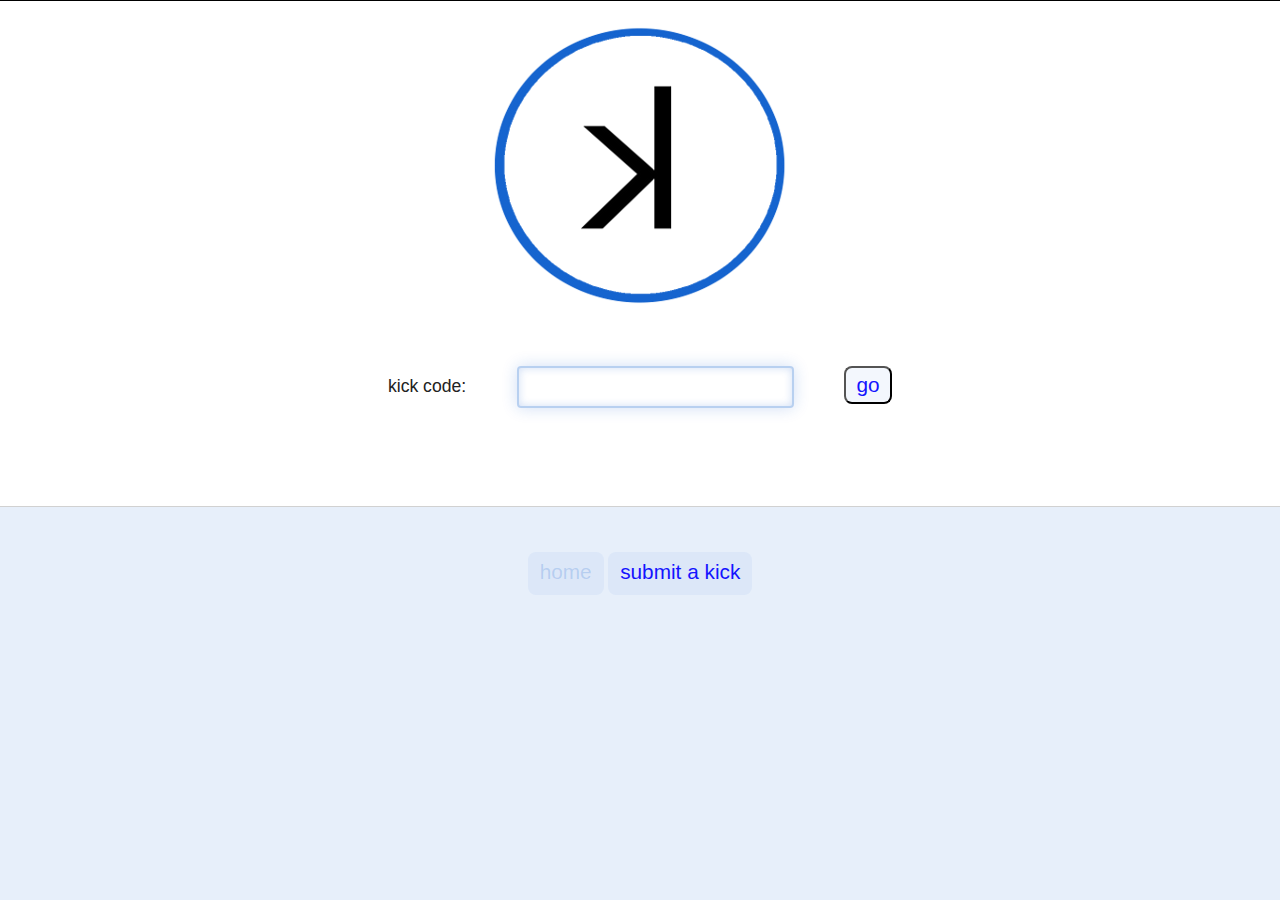
<file: index.html>
<!DOCTYPE html>
<!--[if lt IE 7]>      <html class="no-js lt-ie9 lt-ie8 lt-ie7"> <![endif]-->
<!--[if IE 7]>         <html class="no-js lt-ie9 lt-ie8"> <![endif]-->
<!--[if IE 8]>         <html class="no-js lt-ie9"> <![endif]-->
<!--[if gt IE 8]><!--> <html class="no-js"> <!--<![endif]-->
    <head>
        <meta charset="utf-8">
        <meta http-equiv="X-UA-Compatible" content="IE=edge,chrome=1">
        <title>kick</title>
        <meta name="description" content="">
        <meta name="viewport" content="width=device-width">

        <link rel="stylesheet" href="css/normalize.css">
        <link rel="stylesheet" href="css/main.css">
        <script src="js/vendor/modernizr-2.6.1.min.js"></script>
    </head>
    <body>
        <!--[if lt IE 7]>
            <p class="chromeframe">You are using an outdated browser. <a href="http://browsehappy.com/">Upgrade your browser today</a>!</p>
        <![endif]-->

        <article>
            

            <section id="home">
                <div id="logo">
                    <img src="img/logo_300x300.png" alt="kick logo" />
                </div>

                <div id="inputarea">
                    <form name="view_kick_form" id="view_kick_form">
                        <div class="label_container"><label for="kick_code">kick code:</label></div>
                        <input name="kick_code" class="required" value="" size="25"/>
                        <div class="counter_label_container"><input type="submit" class="button" name="submit" value="go" /></div><p></p>
                    </form>
                </div>
            </section>


            <section id="submit">
                <div id="smalllogo">
                    <a id="link-home" href="#home">
                        <img src="img/logo_100x100.png" alt="kick logo" />
                    </a>
                </div>

                <div id="submitformarea">
                    <form name="submit_kick_form" id="submit_kick_form">
                        <div class="label_container"><label for="kick_title">title</label></div>
                        <input type="text" name="kick_title" value="" size="25"/>
                        <div class="counter_label_container"><span class="note">optional</span></div><p></p>

                        <div class="label_container"><label for="kick_url">url</label></div>
                        <input type="text" name="kick_url" class="required url" value="" size="25"/>
                        <div class="counter_label_container"></div><p></p>
                        
                        <div class="label_container"><label for="kick_code">desired kick code:</label></div>
                        <input type="text" id="kick_code" name="kick_code" class="required" value="" size="25"/>
                        <div class="counter_label_container"><a href="#" id="generate_code" class="button">auto-generate</a></div><p></p>
                        
                        <input type="submit" class="button" name="submit" value="submit" />
                    </form>
                </div>
            </section>


        </article>

        <footer>
            <span>
                <a href="#submit" id="link-home" class="button" >home</a>
                <a href="#submit" id="link-submit" class="button" >submit a kick</a>
            </span>
        </footer>
        
        <script type="text/javascript" src="http://ajax.aspnetcdn.com/ajax/jquery/jquery-1.8.0.min.js"></script>
        <script type="text/javascript" src="http://ajax.aspnetcdn.com/ajax/jquery.validate/1.9/jquery.validate.min.js"></script>
        <script>window.jQuery || document.write('<script src="js/vendor/jquery-1.8.0.min.js"><\/script>')</script>

        <script src="js/plugins.js"></script>
        <script src="js/main.js"></script>

        <!-- Google Analytics: change UA-XXXXX-X to be your site's ID. -->
        <script>
            var _gaq=[['_setAccount','UA-XXXXX-X'],['_trackPageview']];
            (function(d,t){var g=d.createElement(t),s=d.getElementsByTagName(t)[0];
            g.src=('https:'==location.protocol?'//ssl':'//www')+'.google-analytics.com/ga.js';
            s.parentNode.insertBefore(g,s)}(document,'script'));
        </script>
    </body>
</html>
</file>
<file: css/main.css>
/*
 * HTML5 Boilerplate
 *
 * What follows is the result of much research on cross-browser styling.
 * Credit left inline and big thanks to Nicolas Gallagher, Jonathan Neal,
 * Kroc Camen, and the H5BP dev community and team.
 */

/* ==========================================================================
   Base styles: opinionated defaults
   ========================================================================== */

html,
button,
input,
select,
textarea {
    color: #222;
}

body {
    font-size: 1em;
    line-height: 1.4;
}

/*
 * Remove text-shadow in selection highlight: h5bp.com/i
 * These selection declarations have to be separate.
 * Customize the background color to match your design.
 */

::-moz-selection {
    background: #b3d4fc;
    text-shadow: none;
}

::selection {
    background: #b3d4fc;
    text-shadow: none;
}

/*
 * A better looking default horizontal rule
 */

hr {
    display: block;
    height: 1px;
    border: 0;
    border-top: 1px solid #ccc;
    margin: 1em 0;
    padding: 0;
}

/*
 * Remove the gap between images and the bottom of their containers: h5bp.com/i/440
 */

img {
    vertical-align: middle;
}

/*
 * Remove default fieldset styles.
 */

fieldset {
    border: 0;
    margin: 0;
    padding: 0;
}

/*
 * Allow only vertical resizing of textareas.
 */

textarea {
    resize: vertical;
}

/* ==========================================================================
   Chrome Frame prompt
   ========================================================================== */

.chromeframe {
    margin: 0.2em 0;
    background: #ccc;
    color: #000;
    padding: 0.2em 0;
}

/* ==========================================================================
   Author's custom styles
   ========================================================================== */


body {
    text-align: center;
    background-color: rgba(20, 99, 206, 0.1);
}

article {
    border-top: 1px solid black;
    border-bottom: 1px solid #D1D1D1;
    display: block;
    margin: 0px;
    padding: 0px;
    background-color: white;
    min-height: 505px;
}

section#home {
    display: block;
}
section#submit {
    display: none;
}


div#logo {
    margin: 15px auto 40px auto;
    height: 300px;
    width: 300px;
}

div#smalllogo {
    display: block;
    width: 100px;
    margin: 5px auto 0px auto;
    height: 100px;
    width: 100px;
}

div#inputarea {
    margin: auto auto 75px auto;
}

div#submitformarea {
    display: inline-block;
    margin: 40px auto 40px auto;
}

input:not([type=submit]):not([type=file]) {
    border: 2px solid rgba(20, 99, 206, .3); 
    -webkit-box-shadow: 
      inset 0 0 8px  rgba(20,88,206,0.2),
            0 0 16px rgba(20,88,206,0.2); 
    -moz-box-shadow: 
      inset 0 0 8px  rgba(20,88,206,0.2),
            0 0 16px rgba(20,88,206,0.2); 
    box-shadow: 
      inset 0 0 8px  rgba(20,88,206,0.2),
            0 0 16px rgba(20,88,206,0.2); 
    padding: 10px;
    background: rgba(255,255,255,0.5);
    border-radius: 4px;
    -webkit-border-radius: 4px;
    -moz-border-radius: 4px;
    -o-border-radius: 4px;
    -icab-border-radius: 4px;
    -khtml-border-radius: 4px;
    margin: 0 0 8px 0;
}
input[type=submit] {
    margin-top: 10px;
    padding: 5px 10px 5px 10px;
    color: rgba(20, 20, 255, 1);
}

form input.error {
    border-color: rgba(246, 20, 29, .3) !important; 
}

form input.valid {
    border-color: rgba(20, 156, 20, .3) !important; 
}

label {
    font-size: 1.1em;
}

div.label_container {
    display: inline-block;
    width: 170px;
}

div.counter_label_container {
    display: inline-block;
    width: 140px;
}

span.note {
    font-size: 0.8em;
    font-style: italic;
}


footer a, .button {
    font-size: 1.3em;
    padding: 8px 12px 12px 12px;
    background-color: rgba(20, 99, 206, 0.05);
    border-radius: 8px;
    -webkit-border-radius: 8px;
    -moz-border-radius: 8px;
    -o-border-radius: 8px;
    -icab-border-radius: 8px;
    -khtml-border-radius: 8px;
    text-decoration: none;
    color: rgba(20, 20, 255, 1);
}

footer a:hover, .button:hover {
    background-color: rgba(20, 99, 206, 0.1);
}

a.selected, a.selected:hover {
    color: rgba(20, 99, 206, .2);
    text-decoration: none;
}

.small {
    font-size: .9em;
    padding: 5px 8px 8px 8px;
}

footer span {
    display: inline-block;
    margin: 50px auto 5% auto;
}



/* ==========================================================================
   Helper classes
   ========================================================================== */

/*
 * Image replacement
 */

.ir {
    background-color: transparent;
    border: 0;
    overflow: hidden;
    /* IE 6/7 fallback */
    *text-indent: -9999px;
}

.ir:before {
    content: "";
    display: block;
    width: 0;
    height: 100%;
}

/*
 * Hide from both screenreaders and browsers: h5bp.com/u
 */

.hidden {
    display: none !important;
    visibility: hidden;
}

/*
 * Hide only visually, but have it available for screenreaders: h5bp.com/v
 */

.visuallyhidden {
    border: 0;
    clip: rect(0 0 0 0);
    height: 1px;
    margin: -1px;
    overflow: hidden;
    padding: 0;
    position: absolute;
    width: 1px;
}

/*
 * Extends the .visuallyhidden class to allow the element to be focusable
 * when navigated to via the keyboard: h5bp.com/p
 */

.visuallyhidden.focusable:active,
.visuallyhidden.focusable:focus {
    clip: auto;
    height: auto;
    margin: 0;
    overflow: visible;
    position: static;
    width: auto;
}

/*
 * Hide visually and from screenreaders, but maintain layout
 */

.invisible {
    visibility: hidden;
}

/*
 * Clearfix: contain floats
 *
 * For modern browsers
 * 1. The space content is one way to avoid an Opera bug when the
 *    `contenteditable` attribute is included anywhere else in the document.
 *    Otherwise it causes space to appear at the top and bottom of elements
 *    that receive the `clearfix` class.
 * 2. The use of `table` rather than `block` is only necessary if using
 *    `:before` to contain the top-margins of child elements.
 */

.clearfix:before,
.clearfix:after {
    content: " "; /* 1 */
    display: table; /* 2 */
}

.clearfix:after {
    clear: both;
}

/*
 * For IE 6/7 only
 * Include this rule to trigger hasLayout and contain floats.
 */

.clearfix {
    *zoom: 1;
}

/* ==========================================================================
   EXAMPLE Media Queries for Responsive Design.
   Theses examples override the primary ('mobile first') styles.
   Modify as content requires.
   ========================================================================== */

@media only screen and (min-width: 35em) {
    /* Style adjustments for viewports that meet the condition */
}

@media only screen and (-webkit-min-device-pixel-ratio: 1.5),
       only screen and (min-resolution: 144dpi) {
    /* Style adjustments for high resolution devices */
}

/* ==========================================================================
   Print styles.
   Inlined to avoid required HTTP connection: h5bp.com/r
   ========================================================================== */

@media print {
    * {
        background: transparent !important;
        color: #000 !important; /* Black prints faster: h5bp.com/s */
        box-shadow:none !important;
        text-shadow: none !important;
    }

    a,
    a:visited {
        text-decoration: underline;
    }

    a[href]:after {
        content: " (" attr(href) ")";
    }

    abbr[title]:after {
        content: " (" attr(title) ")";
    }

    /*
     * Don't show links for images, or javascript/internal links
     */

    .ir a:after,
    a[href^="javascript:"]:after,
    a[href^="#"]:after {
        content: "";
    }

    pre,
    blockquote {
        border: 1px solid #999;
        page-break-inside: avoid;
    }

    thead {
        display: table-header-group; /* h5bp.com/t */
    }

    tr,
    img {
        page-break-inside: avoid;
    }

    img {
        max-width: 100% !important;
    }

    @page {
        margin: 0.5cm;
    }

    p,
    h2,
    h3 {
        orphans: 3;
        widows: 3;
    }

    h2,
    h3 {
        page-break-after: avoid;
    }
}
</file>
